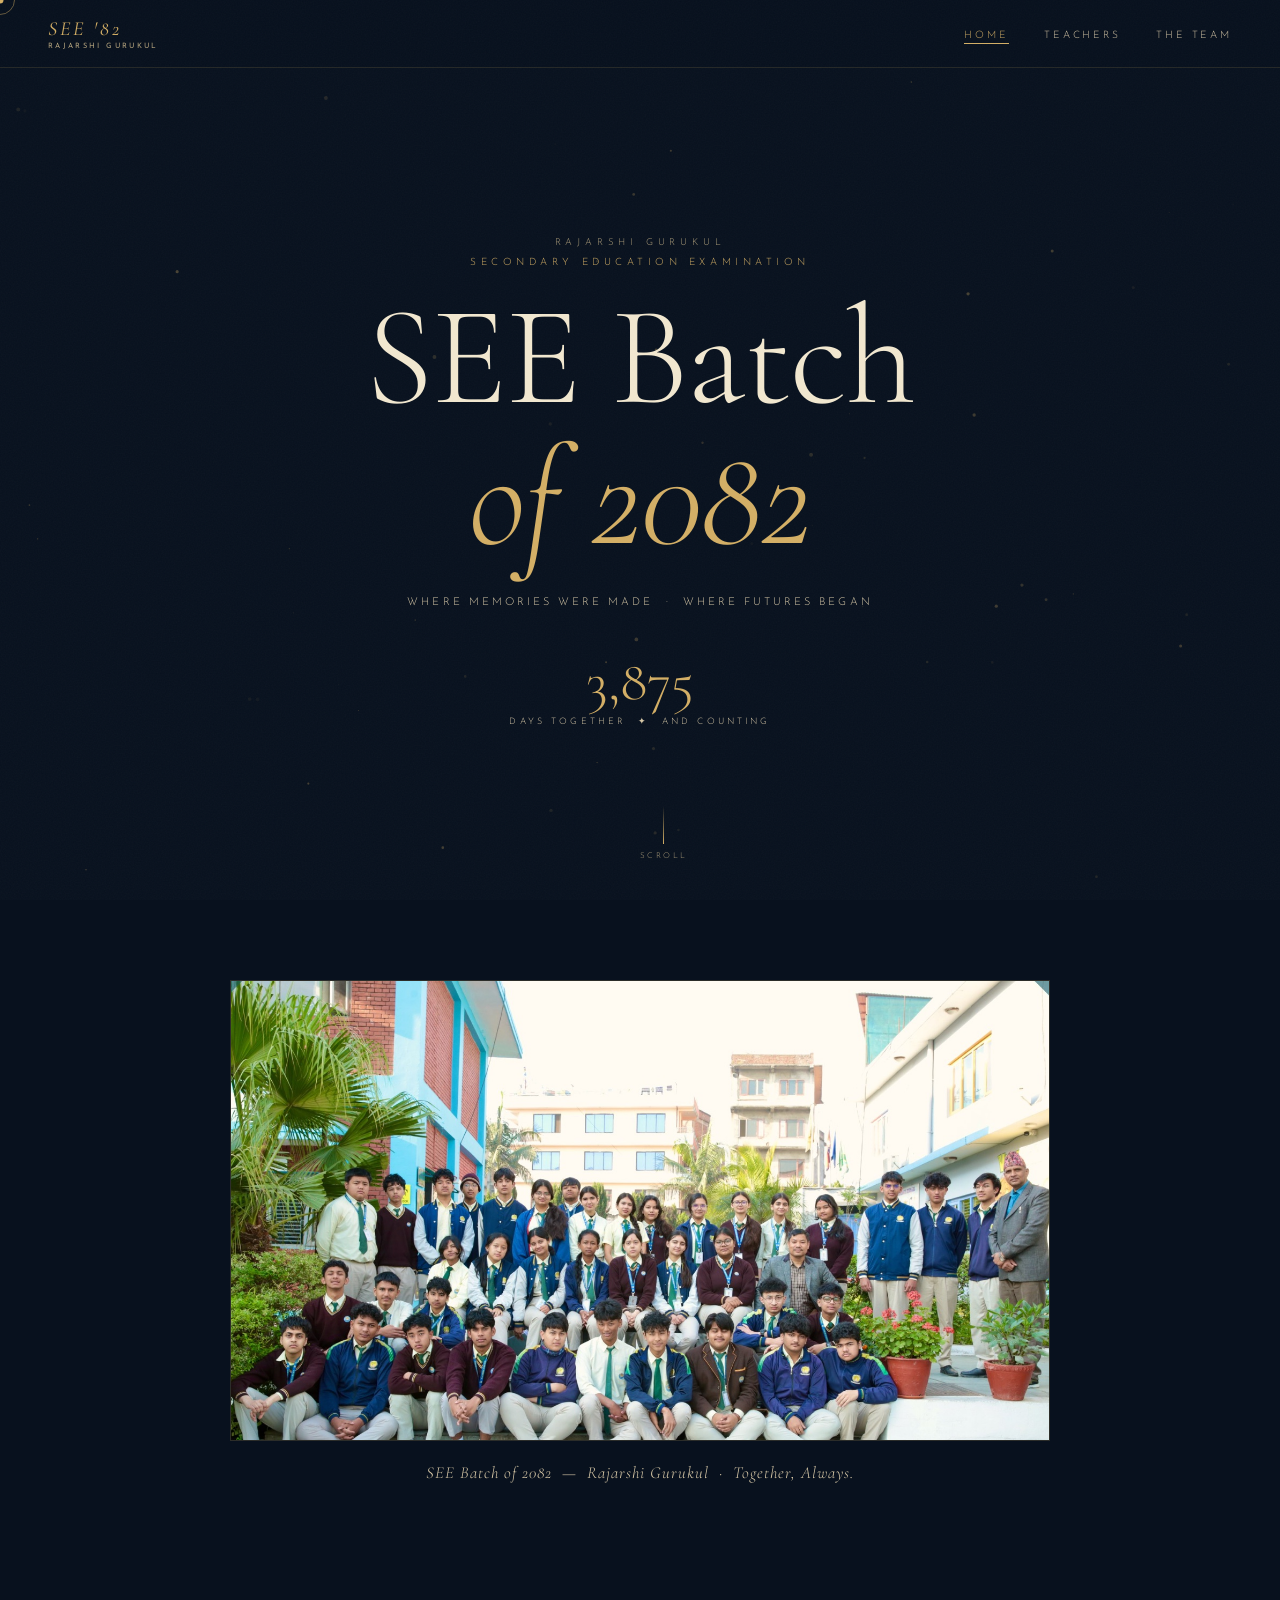
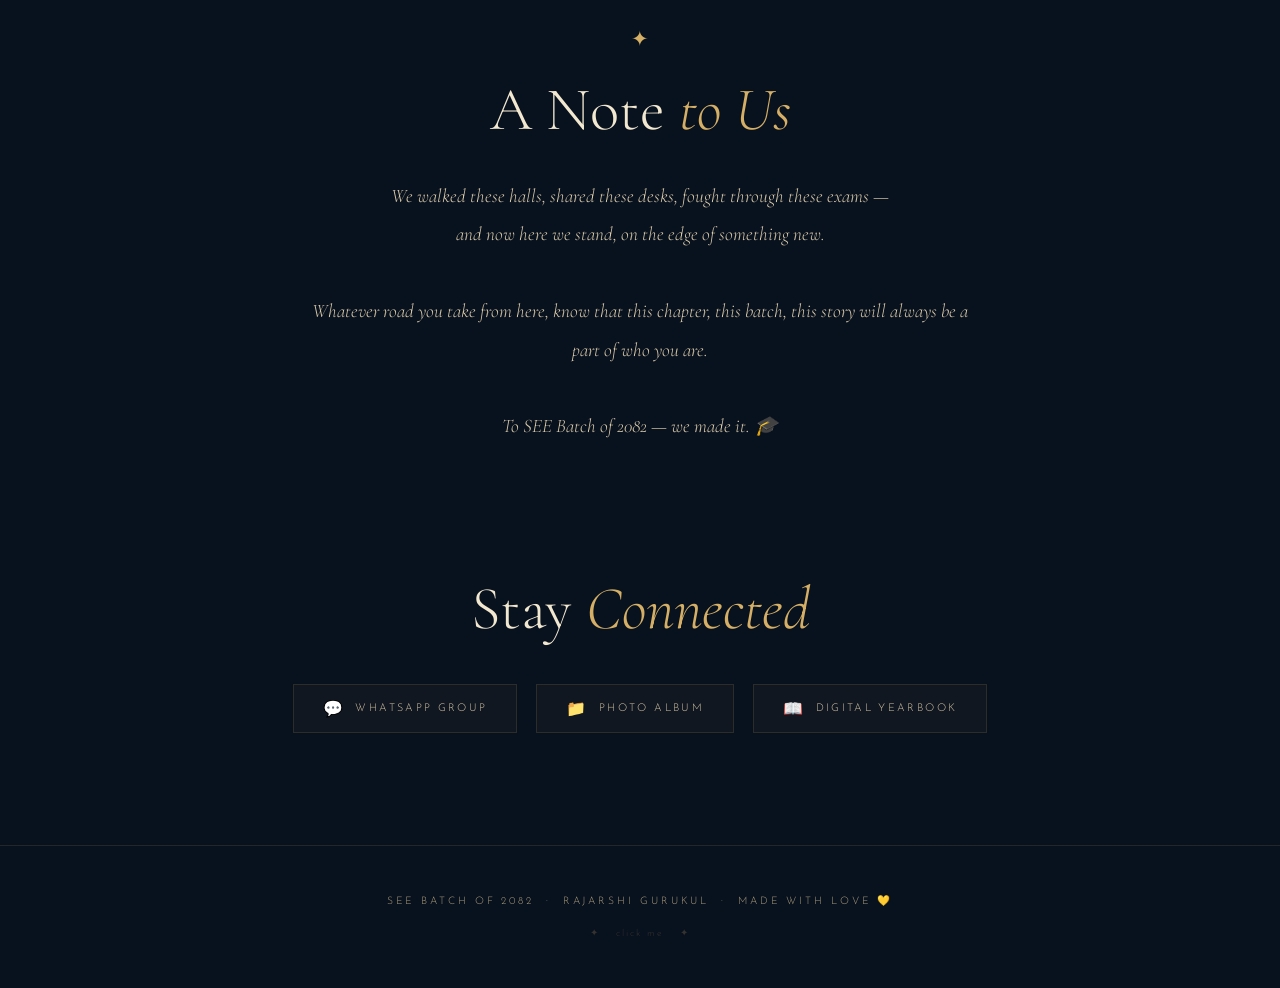
<file: index.html>
<!DOCTYPE html>
<html lang="en">
<head>
  <meta charset="UTF-8"/>
  <meta name="viewport" content="width=device-width, initial-scale=1.0"/>
  <title>SEE Batch of 2082 — Rajarshi Gurukul</title>
  <link rel="stylesheet" href="style.css"/>
</head>
<body>

  <div id="cursor"></div>
  <div id="cursor-ring"></div>
  <canvas id="particleCanvas"></canvas>
  <canvas id="confettiCanvas"></canvas>

  <!-- ═══ NAVBAR ═══════════════════════════════════════ -->
  <nav class="navbar">
    <a href="index.html" class="nav-brand">
      SEE '82
      <small>Rajarshi Gurukul</small>
    </a>
    <ul class="nav-links">
      <li><a href="index.html" class="active">Home</a></li>
      <li><a href="teachers.html">Teachers</a></li>
      <li><a href="team.html">The Team</a></li>
    </ul>
    <button class="nav-hamburger" id="navHamburger" aria-label="Menu">
      <span></span><span></span><span></span>
    </button>
  </nav>

  <!-- ═══ HERO ══════════════════════════════════════════ -->
  <section class="hero">
    <span class="hero-school">Rajarshi Gurukul</span>
    <span class="hero-eyebrow">Secondary Education Examination</span>

    <!-- 💥 Click this title for a confetti surprise! -->
    <h1 class="hero-title" id="heroTitle">
      SEE Batch
      <em>of 2082</em>
    </h1>

    <p class="hero-sub">Where memories were made &nbsp;·&nbsp; Where futures began</p>

    <!-- 📅 Live counter since April 25, 2016 -->
    <div class="days-counter">
      <span class="days-number" id="daysCounter">0</span>
      <span class="days-label">days together &nbsp;✦&nbsp; and counting</span>
    </div>

    <div class="scroll-indicator">
      <div class="scroll-line"></div>
      <span class="scroll-text">Scroll</span>
    </div>
  </section>

  <!-- ═══ GROUP PHOTO ════════════════════════════════════ -->
  <!--
    HOW TO ADD YOUR GROUP PHOTO:
    1. Put your photo inside the "images/" folder
    2. Name it exactly: group-photo.jpg
    3. That's it! The placeholder disappears automatically when the image loads.
  -->
  <section class="group-photo-section scroll-fade">
    <div class="photo-frame">
      <img id="groupImg" src="images/group-photo.jpg" alt="SEE Batch of 2082 — Rajarshi Gurukul"/>
      <div class="photo-placeholder" id="groupPlaceholder">
        <span>→ save as:&nbsp; images/group-photo.jpg</span>
      </div>
    </div>
    <p class="photo-caption">SEE Batch of 2082 &nbsp;—&nbsp; Rajarshi Gurukul &nbsp;·&nbsp; Together, Always.</p>
  </section>

  <!-- ═══ SHORT MESSAGE ══════════════════════════════════ -->
  <section class="message-section scroll-fade scroll-fade-delay-1">
    <div class="message-container">
      <span class="section-deco">✦</span>
      <h2 class="section-title">A Note <em>to Us</em></h2>
      <!--
        CHANGE THIS MESSAGE: Replace the text below with your own words.
        Line breaks you type here will show exactly as written.
      -->
      <p class="message-text">We walked these halls, shared these desks, fought through these exams —
and now here we stand, on the edge of something new.

Whatever road you take from here, know that this chapter, this batch, this story will always be a part of who you are.

To SEE Batch of 2082 — we made it. 🎓</p>
    </div>
  </section>

  <!-- ═══ LINKS ══════════════════════════════════════════ -->
  <section class="links-section scroll-fade scroll-fade-delay-2">
    <h2 class="section-title">Stay <em>Connected</em></h2>
    <div class="link-buttons">

      <!--
        WHATSAPP: Replace YOUR_WHATSAPP_LINK with your actual link
        Example:  https://chat.whatsapp.com/AbCdEfGhIjK
      -->
      <a href="https://chat.whatsapp.com/IAuvceY6gFsEJ4JfoEsHC5?mode=gi_t" class="btn" target="_blank" rel="noopener">
        <span class="btn-icon">💬</span>
        WhatsApp Group
      </a>

      <!--
        PHOTO ALBUM: Replace YOUR_DRIVE_LINK with your actual Google Drive link
      -->
      <a href="https://drive.google.com/drive/folders/19VpHcElLHjzhA30-MJCiOmoZZo3w6WYw?usp=sharing" class="btn" target="_blank" rel="noopener">
        <span class="btn-icon">📁</span>
        Photo Album
      </a>

      <!--
        DIGITAL YEARBOOK: Replace YOUR_YEARBOOK_LINK with your actual link
        (Can be a PDF link, Google Drive link, Canva share link, etc.)
      -->
      <a href="https://ee-schools.org/wp-content/uploads/Under-Construction-Sign.png" class="btn" target="_blank" rel="noopener">
        <span class="btn-icon">📖</span>
        Digital Yearbook
      </a>

    </div>
  </section>

  <!-- ═══ FOOTER ════════════════════════════════════════ -->
  <footer class="footer">
    <p class="footer-text">SEE Batch of 2082 &nbsp;·&nbsp; Rajarshi Gurukul &nbsp;·&nbsp; Made with love 💛</p>
    <!-- ✨ SURPRISE: Click the text below! -->
    <span class="footer-secret" id="footerSecret">✦ &nbsp; click me &nbsp; ✦</span>
  </footer>

  <!-- ═══ EASTER EGG MODAL ══════════════════════════════ -->
  <div class="easter-modal" id="easterModal">
    <div class="easter-box">
      <span class="easter-emoji">🎓✨</span>
      <h3>You found the secret!</h3>
      <p>No matter where life takes us, we'll always be the SEE Batch of 2082 from Rajarshi Gurukul. Proud of every single one of us. Carry this chapter with you, always. 💛</p>
      <button class="easter-close" onclick="closeEaster()">Close &nbsp;✦</button>
    </div>
  </div>

  <script src="script.js"></script>
</body>
</html>
</file>
<file: style.css>
/* ============================================================
   SEE BATCH OF 2082 — Rajarshi Gurukul
   style.css | Shared by all pages
   ============================================================ */

@import url('https://fonts.googleapis.com/css2?family=Cormorant+Garamond:ital,wght@0,300;0,400;0,600;1,300;1,400;1,600&family=Josefin+Sans:wght@200;300;400;600&display=swap');

:root {
  --bg:          #08111E;
  --bg-2:        #0D1B2D;
  --gold:        #D4AF65;
  --gold-light:  #EDD07E;
  --cream:       #F2E8D0;
  --cream-mid:   #D8C9A8;
  --cream-dim:   #B0A07C;
  --text:        #EDE3CC;
  --card-bg:     rgba(212, 175, 101, 0.04);
  --card-border: rgba(212, 175, 101, 0.14);
  --font-display:'Cormorant Garamond', serif;
  --font-body:   'Josefin Sans', sans-serif;
}

*,*::before,*::after{margin:0;padding:0;box-sizing:border-box;}
html{scroll-behavior:smooth;}
body{
  background-color:var(--bg);color:var(--text);
  font-family:var(--font-body);font-weight:300;
  min-height:100vh;overflow-x:hidden;
}
@media(pointer:coarse){body{cursor:auto;}#cursor,#cursor-ring{display:none;}}
body::after{
  content:'';position:fixed;inset:0;pointer-events:none;z-index:9000;
  background-image:url("data:image/svg+xml,%3Csvg xmlns='http://www.w3.org/2000/svg' width='300' height='300'%3E%3Cfilter id='n'%3E%3CfeTurbulence type='fractalNoise' baseFrequency='0.75' numOctaves='4' stitchTiles='stitch'/%3E%3C/filter%3E%3Crect width='300' height='300' filter='url(%23n)' opacity='0.03'/%3E%3C/svg%3E");
}

/* CUSTOM CURSOR */
#cursor{width:7px;height:7px;background:var(--gold);border-radius:50%;position:fixed;pointer-events:none;z-index:9999;transition:transform .15s ease;transform:translate(-50%,-50%);}
#cursor-ring{width:30px;height:30px;border:1px solid rgba(212,175,101,.45);border-radius:50%;position:fixed;pointer-events:none;z-index:9998;transition:border-color .3s,transform .3s;transform:translate(-50%,-50%);}
body.hovering #cursor{transform:translate(-50%,-50%) scale(2.2);}
body.hovering #cursor-ring{transform:translate(-50%,-50%) scale(1.5);border-color:rgba(212,175,101,.75);}

/* CANVASES */
#particleCanvas{position:fixed;inset:0;pointer-events:none;z-index:0;}
#confettiCanvas{position:fixed;inset:0;pointer-events:none;z-index:8000;}

/* ===================== NAVBAR ===================== */
.navbar{
  position:fixed;top:0;left:0;right:0;z-index:500;
  display:flex;align-items:center;justify-content:space-between;
  padding:1.1rem 3rem;
  background:rgba(8,17,30,.93);backdrop-filter:blur(14px);
  border-bottom:1px solid var(--card-border);
}
.nav-brand{font-family:var(--font-display);font-size:1.25rem;letter-spacing:.15em;color:var(--gold);font-weight:400;font-style:italic;text-decoration:none;line-height:1.1;}
.nav-brand small{display:block;font-family:var(--font-body);font-size:.46rem;letter-spacing:.32em;text-transform:uppercase;color:var(--cream-dim);font-style:normal;margin-top:2px;}
.nav-links{display:flex;list-style:none;gap:2.2rem;align-items:center;}
.nav-links a{font-family:var(--font-body);font-size:.64rem;letter-spacing:.28em;text-transform:uppercase;text-decoration:none;color:var(--cream-mid);transition:color .3s;position:relative;padding-bottom:3px;}
.nav-links a::after{content:'';position:absolute;bottom:0;left:0;width:0;height:1px;background:var(--gold);transition:width .35s ease;}
.nav-links a:hover,.nav-links a.active{color:var(--gold);}
.nav-links a:hover::after,.nav-links a.active::after{width:100%;}
.nav-hamburger{display:none;flex-direction:column;gap:5px;cursor:pointer;padding:4px;background:none;border:none;}
.nav-hamburger span{display:block;width:22px;height:1px;background:var(--gold);transition:all .3s;}
.navbar.open .nav-links{display:flex;}
.navbar.open .nav-hamburger span:nth-child(1){transform:rotate(45deg) translate(4px,4px);}
.navbar.open .nav-hamburger span:nth-child(2){opacity:0;}
.navbar.open .nav-hamburger span:nth-child(3){transform:rotate(-45deg) translate(4px,-4px);}

/* ===================== HERO ===================== */
.hero{position:relative;z-index:1;min-height:100vh;display:flex;flex-direction:column;align-items:center;justify-content:center;text-align:center;padding:9rem 1.5rem 5rem;}
.hero-school{font-family:var(--font-body);font-size:.6rem;letter-spacing:.5em;text-transform:uppercase;color:var(--cream-dim);margin-bottom:.6rem;opacity:0;animation:fadeUp 1s ease .2s forwards;}
.hero-eyebrow{font-family:var(--font-body);font-size:.63rem;letter-spacing:.45em;text-transform:uppercase;color:var(--gold);margin-bottom:1.2rem;opacity:0;animation:fadeUp 1s ease .4s forwards;}
.hero-title{font-family:var(--font-display);font-size:clamp(3.2rem,11vw,9rem);font-weight:300;line-height:1.0;color:var(--cream);letter-spacing:-.01em;opacity:0;animation:fadeUp 1.2s ease .6s forwards;transition:color .3s;cursor:pointer;user-select:none;}
.hero-title em{font-style:italic;color:var(--gold);display:block;}
.hero-title:hover{color:var(--gold-light);}
.hero-sub{margin-top:1.8rem;font-family:var(--font-body);font-size:.68rem;letter-spacing:.28em;text-transform:uppercase;color:var(--cream-mid);opacity:0;animation:fadeUp 1s ease 1s forwards;}
.days-counter{margin-top:2.8rem;display:flex;flex-direction:column;align-items:center;gap:.4rem;opacity:0;animation:fadeUp 1s ease 1.2s forwards;}
.days-number{font-family:var(--font-display);font-size:clamp(2rem,5vw,3.5rem);color:var(--gold);font-weight:300;line-height:1;}
.days-label{font-family:var(--font-body);font-size:.56rem;letter-spacing:.35em;text-transform:uppercase;color:var(--cream-mid);}
.scroll-indicator{position:absolute;bottom:2.5rem;left:50%;transform:translateX(-50%);display:flex;flex-direction:column;align-items:center;gap:.5rem;opacity:0;animation:fadeUp 1s ease 1.5s forwards;}
.scroll-line{width:1px;height:38px;background:linear-gradient(to bottom,transparent,var(--gold));animation:pulse-line 2s ease infinite;}
.scroll-text{font-family:var(--font-body);font-size:.5rem;letter-spacing:.3em;text-transform:uppercase;color:var(--cream-dim);}
@keyframes pulse-line{0%,100%{opacity:.3;}50%{opacity:.9;}}

/* ===================== GROUP PHOTO ===================== */
.group-photo-section{position:relative;z-index:1;display:flex;flex-direction:column;align-items:center;padding:5rem 1.5rem 4rem;}
.photo-frame{width:min(820px,94vw);aspect-ratio:16/9;border:1px solid var(--card-border);background:var(--card-bg);position:relative;overflow:hidden;transition:all .45s ease;}
.photo-frame::before{content:'';position:absolute;inset:0;background:linear-gradient(135deg,rgba(212,175,101,.07) 0%,transparent 60%);pointer-events:none;z-index:1;}
.photo-frame:hover{border-color:rgba(212,175,101,.3);box-shadow:0 0 60px rgba(212,175,101,.07),0 20px 60px rgba(0,0,0,.4);}
.photo-frame img{width:100%;height:100%;object-fit:cover;display:block;position:absolute;inset:0;z-index:2;}
.photo-placeholder{width:100%;height:100%;display:flex;flex-direction:column;align-items:center;justify-content:center;gap:.6rem;position:absolute;inset:0;z-index:3;background:var(--card-bg);}
.photo-placeholder .icon{font-size:2.8rem;margin-bottom:.4rem;}
.photo-placeholder p{font-size:.8rem;letter-spacing:.1em;color:var(--cream-mid);}
.photo-placeholder span{font-size:.6rem;letter-spacing:.18em;color:var(--gold);opacity:.65;font-style:italic;}
.photo-caption{margin-top:1.3rem;font-family:var(--font-display);font-size:1.05rem;font-style:italic;color:var(--cream-mid);letter-spacing:.06em;}

/* ===================== MESSAGE ===================== */
.message-section{position:relative;z-index:1;padding:5rem 1.5rem 6rem;display:flex;justify-content:center;}
.message-container{max-width:680px;text-align:center;}
.section-deco{display:block;font-size:1.3rem;color:var(--gold);margin-bottom:1.5rem;animation:float 4s ease-in-out infinite;}
.section-title{font-family:var(--font-display);font-size:clamp(2rem,5vw,3.8rem);font-weight:300;color:var(--cream);margin-bottom:2rem;line-height:1.15;}
.section-title em{font-style:italic;color:var(--gold);}
.message-text{font-family:var(--font-display);font-size:1.2rem;font-weight:300;line-height:2.0;color:var(--cream-mid);font-style:italic;white-space:pre-line;}

/* ===================== LINKS ===================== */
.links-section{position:relative;z-index:1;padding:2rem 1.5rem 7rem;text-align:center;}
.links-section .section-title{margin-bottom:2.5rem;}
.link-buttons{display:flex;gap:1.2rem;justify-content:center;flex-wrap:wrap;}
.btn{display:inline-flex;align-items:center;gap:.65rem;padding:.9rem 1.8rem;font-family:var(--font-body);font-size:.67rem;letter-spacing:.22em;text-transform:uppercase;text-decoration:none;border:1px solid var(--card-border);background:var(--card-bg);color:var(--cream-mid);transition:all .35s ease;position:relative;overflow:hidden;white-space:nowrap;}
.btn::before{content:'';position:absolute;inset:0;background:linear-gradient(135deg,rgba(212,175,101,.12),transparent);opacity:0;transition:opacity .35s;}
.btn:hover{border-color:var(--gold);color:var(--gold);box-shadow:0 0 28px rgba(212,175,101,.1),0 8px 28px rgba(0,0,0,.3);transform:translateY(-3px);}
.btn:hover::before{opacity:1;}
.btn-icon{font-size:1rem;}

/* ===================== PAGE HEADER ===================== */
.page-header{position:relative;z-index:1;text-align:center;padding:11rem 1.5rem 5rem;}
.page-eyebrow{display:block;font-family:var(--font-body);font-size:.62rem;letter-spacing:.45em;text-transform:uppercase;color:var(--gold);margin-bottom:1.2rem;}
.page-title{font-family:var(--font-display);font-size:clamp(2.5rem,8vw,6rem);font-weight:300;color:var(--cream);line-height:1.05;}
.page-title em{font-style:italic;color:var(--gold);}
.page-divider{width:50px;height:1px;background:var(--gold);margin:2rem auto 0;opacity:.4;}

/* ===================== TEACHERS ===================== */
.teachers-wrapper{position:relative;z-index:1;max-width:1120px;margin:0 auto;padding:3rem 1.5rem 7rem;}
.teachers-sublabel{font-family:var(--font-body);font-size:.6rem;letter-spacing:.38em;text-transform:uppercase;color:var(--gold);text-align:center;margin-bottom:2.5rem;}
.grade-teachers{display:grid;grid-template-columns:repeat(auto-fit,minmax(280px,1fr));gap:2rem;margin-bottom:4rem;}
.other-teachers-grid{display:grid;grid-template-columns:repeat(auto-fill,minmax(220px,1fr));gap:1.5rem;}

.teacher-card{background:var(--card-bg);border:1px solid var(--card-border);padding:2.5rem 2rem 2rem;text-align:center;transition:all .4s ease;position:relative;overflow:hidden;}
.teacher-card::after{content:'';position:absolute;top:0;left:0;right:0;height:2px;background:linear-gradient(90deg,transparent,var(--gold),transparent);transform:scaleX(0);transition:transform .4s ease;}
.teacher-card:hover{border-color:rgba(212,175,101,.28);transform:translateY(-4px);box-shadow:0 14px 45px rgba(0,0,0,.35);}
.teacher-card:hover::after{transform:scaleX(1);}
.teacher-card.featured{padding:3rem 2.5rem 2.5rem;}

.teacher-photo-wrap{width:100px;height:100px;border-radius:50%;margin:0 auto 1.5rem;border:1px solid var(--card-border);background:rgba(212,175,101,.04);display:flex;align-items:center;justify-content:center;font-size:1.8rem;overflow:hidden;transition:border-color .4s,box-shadow .4s;position:relative;}
.featured .teacher-photo-wrap{width:120px;height:120px;font-size:2.2rem;}
.teacher-card:hover .teacher-photo-wrap{border-color:rgba(212,175,101,.4);box-shadow:0 0 20px rgba(212,175,101,.1);}
.teacher-photo-wrap img{width:100%;height:100%;object-fit:cover;border-radius:50%;display:none;position:absolute;inset:0;}
.teacher-photo-wrap .emoji-fallback{display:flex;align-items:center;justify-content:center;width:100%;height:100%;}

.teacher-badge{display:inline-block;font-family:var(--font-body);font-size:.56rem;letter-spacing:.26em;text-transform:uppercase;color:var(--gold);background:rgba(212,175,101,.08);border:1px solid rgba(212,175,101,.14);padding:.22rem .75rem;margin-bottom:.8rem;}
.teacher-name{font-family:var(--font-display);font-size:1.55rem;font-weight:400;color:var(--cream);margin-bottom:.25rem;}
.featured .teacher-name{font-size:1.85rem;}
.teacher-subject{font-family:var(--font-body);font-size:.6rem;letter-spacing:.2em;text-transform:uppercase;color:var(--cream-mid);margin-bottom:1.5rem;}
.teacher-rule{width:28px;height:1px;background:var(--gold);margin:0 auto 1.5rem;opacity:.35;}
.teacher-message{
  font-family:var(--font-display);font-size:1.08rem;
  font-style:italic;line-height:1.9;
  color:var(--cream-mid);          /* bright and readable */
  white-space:pre-line;            /* PRESERVES paragraph breaks when you paste */
  text-align:left;
}
.teacher-message.placeholder{color:rgba(212,175,101,.22);text-align:center;}

/* ===================== THE TEAM ===================== */
.team-wrapper{position:relative;z-index:1;max-width:900px;margin:0 auto;padding:3rem 1.5rem 7rem;}
.team-grid{display:grid;grid-template-columns:repeat(auto-fill,minmax(240px,1fr));gap:2rem;}
.team-card{background:var(--card-bg);border:1px solid var(--card-border);padding:3rem 2rem 2.5rem;text-align:center;transition:all .4s ease;position:relative;overflow:hidden;}
.team-card::before{content:'';position:absolute;bottom:0;left:0;right:0;height:2px;background:linear-gradient(90deg,transparent,var(--gold),transparent);transform:scaleX(0);transition:transform .4s ease;}
.team-card:hover{border-color:rgba(212,175,101,.3);transform:translateY(-5px);box-shadow:0 16px 50px rgba(0,0,0,.35);}
.team-card:hover::before{transform:scaleX(1);}
.team-photo-wrap{width:110px;height:110px;border-radius:50%;margin:0 auto 1.6rem;border:1px solid var(--card-border);background:rgba(212,175,101,.04);display:flex;align-items:center;justify-content:center;font-size:2rem;overflow:hidden;transition:border-color .4s,box-shadow .4s;position:relative;}
.team-card:hover .team-photo-wrap{border-color:rgba(212,175,101,.45);box-shadow:0 0 22px rgba(212,175,101,.12);}
.team-photo-wrap img{width:100%;height:100%;object-fit:cover;border-radius:50%;display:none;position:absolute;inset:0;}
.team-photo-wrap .emoji-fallback{display:flex;align-items:center;justify-content:center;width:100%;height:100%;}
.team-role{display:inline-block;font-family:var(--font-body);font-size:.55rem;letter-spacing:.28em;text-transform:uppercase;color:var(--gold);background:rgba(212,175,101,.07);border:1px solid rgba(212,175,101,.14);padding:.2rem .7rem;margin-bottom:.8rem;}
.team-name{font-family:var(--font-display);font-size:1.6rem;font-weight:400;color:var(--cream);margin-bottom:1.2rem;}
.team-rule{width:28px;height:1px;background:var(--gold);margin:0 auto 1.2rem;opacity:.35;}
.team-message{font-family:var(--font-display);font-size:1.02rem;font-style:italic;line-height:1.9;color:var(--cream-mid);white-space:pre-line;}
.team-message.placeholder{color:rgba(212,175,101,.22);}

/* ===================== FOOTER ===================== */
.footer{position:relative;z-index:1;text-align:center;padding:3rem 1.5rem;border-top:1px solid var(--card-border);}
.footer-text{font-family:var(--font-body);font-size:.65rem;letter-spacing:.28em;text-transform:uppercase;color:var(--cream-dim);}
.footer-secret{margin-top:1.2rem;font-size:.6rem;letter-spacing:.22em;color:rgba(212,175,101,.22);cursor:pointer;transition:color .35s;display:inline-block;}
.footer-secret:hover{color:var(--gold);}

/* ===================== EASTER EGG MODAL ===================== */
.easter-modal{position:fixed;inset:0;background:rgba(8,17,30,.97);z-index:7000;display:flex;align-items:center;justify-content:center;opacity:0;pointer-events:none;transition:opacity .5s;backdrop-filter:blur(10px);padding:1.5rem;}
.easter-modal.active{opacity:1;pointer-events:all;}
.easter-box{text-align:center;max-width:460px;width:100%;padding:3rem 2.5rem;border:1px solid var(--card-border);background:var(--bg-2);}
.easter-emoji{font-size:3rem;margin-bottom:1rem;display:block;animation:bounce 1.2s ease infinite;}
.easter-box h3{font-family:var(--font-display);font-size:2rem;font-weight:300;color:var(--gold);margin-bottom:1rem;}
.easter-box p{font-family:var(--font-display);font-size:1.1rem;font-style:italic;line-height:1.85;color:var(--cream-mid);margin-bottom:2rem;}
.easter-close{background:none;border:1px solid var(--gold);color:var(--gold);font-family:var(--font-body);font-size:.68rem;letter-spacing:.25em;text-transform:uppercase;padding:.75rem 1.8rem;cursor:pointer;transition:all .3s;}
.easter-close:hover{background:rgba(212,175,101,.1);}

/* ===================== SCROLL FADE ===================== */
.scroll-fade{opacity:0;transform:translateY(26px);transition:opacity .85s ease,transform .85s ease;}
.scroll-fade.visible{opacity:1;transform:translateY(0);}
.scroll-fade-delay-1{transition-delay:.1s;}
.scroll-fade-delay-2{transition-delay:.2s;}
.scroll-fade-delay-3{transition-delay:.3s;}

/* ===================== KEYFRAMES ===================== */
@keyframes fadeUp{from{opacity:0;transform:translateY(28px);}to{opacity:1;transform:translateY(0);}}
@keyframes float{0%,100%{transform:translateY(0);}50%{transform:translateY(-8px);}}
@keyframes bounce{0%,100%{transform:translateY(0);}50%{transform:translateY(-9px);}}

/* ===================== RESPONSIVE ===================== */
@media(max-width:900px){
  .navbar{padding:1rem 1.8rem;}
  .grade-teachers{grid-template-columns:1fr;max-width:460px;margin-left:auto;margin-right:auto;}
}
@media(max-width:640px){
  .nav-hamburger{display:flex;}
  .nav-links{display:none;position:absolute;top:100%;left:0;right:0;flex-direction:column;gap:0;background:rgba(8,17,30,.98);border-bottom:1px solid var(--card-border);padding:.8rem 0;}
  .nav-links li{width:100%;}
  .nav-links a{display:block;padding:.9rem 2rem;font-size:.68rem;letter-spacing:.28em;}
  .nav-links a::after{display:none;}

  .hero{padding:7rem 1.2rem 4rem;}
  .hero-title{font-size:clamp(2.8rem,15vw,4.5rem);}
  .hero-sub{font-size:.6rem;letter-spacing:.18em;}
  .days-counter{margin-top:2rem;}

  .group-photo-section{padding:3.5rem 1rem 3rem;}
  .message-section{padding:4rem 1.2rem 4rem;}
  .message-text{font-size:1.05rem;}
  .links-section{padding:2rem 1.2rem 5rem;}
  .link-buttons{flex-direction:column;align-items:center;}
  .btn{width:100%;max-width:300px;justify-content:center;font-size:.65rem;}

  .page-header{padding:8rem 1.2rem 3.5rem;}
  .teachers-wrapper{padding:2.5rem 1rem 5rem;}
  .other-teachers-grid{grid-template-columns:repeat(auto-fill,minmax(160px,1fr));gap:1rem;}
  .teacher-card{padding:1.8rem 1.2rem 1.5rem;}
  .teacher-card.featured{padding:2.2rem 1.4rem 1.8rem;}
  .teacher-name{font-size:1.3rem;}
  .featured .teacher-name{font-size:1.55rem;}
  .teacher-message{font-size:.98rem;}

  .team-wrapper{padding:2.5rem 1rem 5rem;}
  .team-grid{grid-template-columns:1fr;max-width:340px;margin-left:auto;margin-right:auto;}

  .easter-box{padding:2rem 1.5rem;}
  .easter-box h3{font-size:1.6rem;}
  .section-title{font-size:clamp(1.8rem,7vw,2.8rem);}
}
</file>
